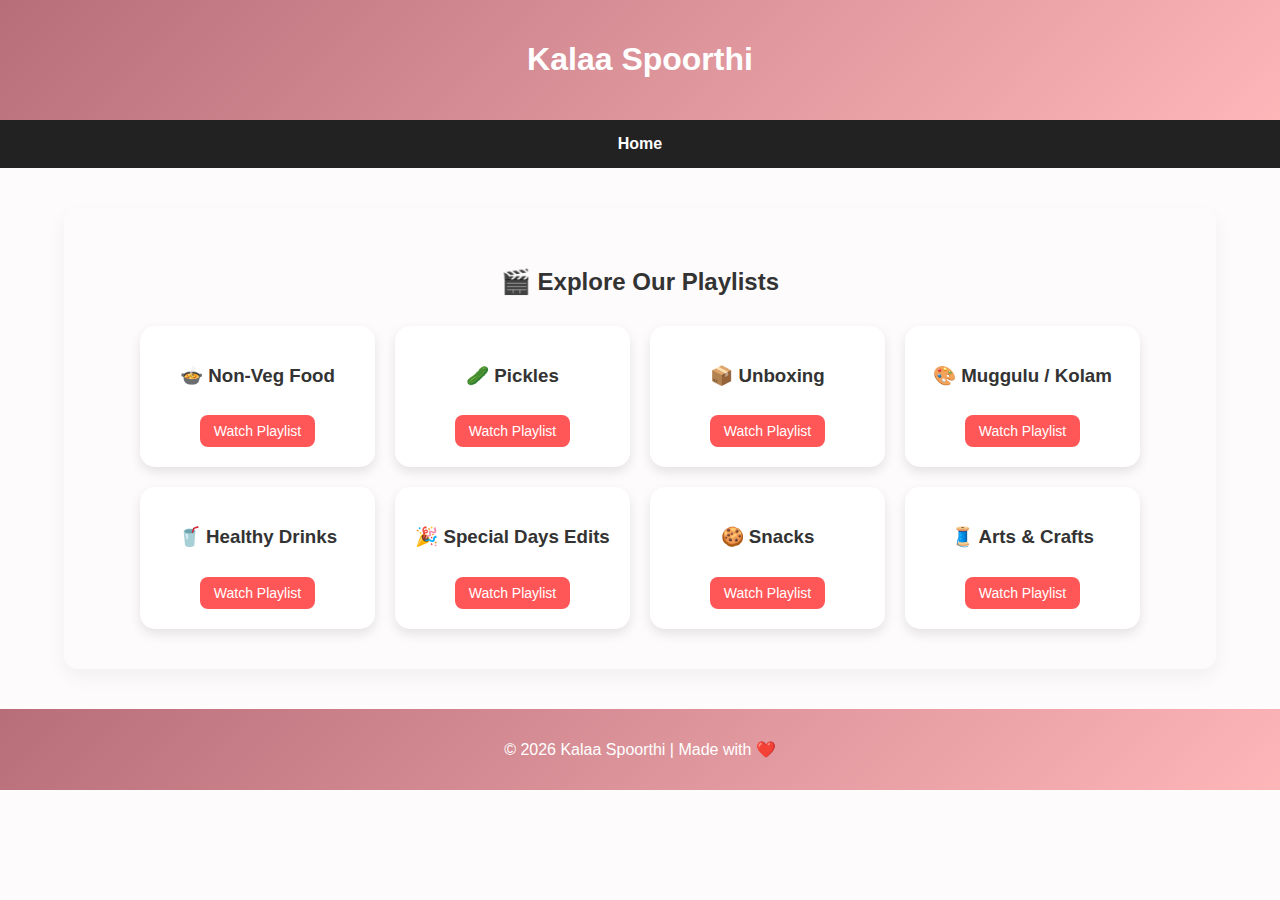
<file: video.html>
<!DOCTYPE html>
<html lang="en">
<head>
  <meta charset="UTF-8">
  <title>Playlists - Kalaa Spoorthi</title>
  <link rel="stylesheet" href="style.css">
  <meta name="viewport" content="width=device-width, initial-scale=1.0">
</head>

<body>

<header class="top-header">
  <h1>Kalaa Spoorthi</h1>
</header>

<nav>
  <a href="index.html">Home</a>
</nav>

<section class="playlist-section">
  <h2>🎬 Explore Our Playlists</h2>

  <div class="playlist-grid">

    <div class="playlist-card">
      <h3>🍲 Non-Veg Food</h3>
      <a href="https://www.youtube.com/playlist?list=PLSitttLaPSbaXNWz3Lt8Gyyzmm9OEpfZB" target="_blank">Watch Playlist</a>
    </div>

    <div class="playlist-card">
      <h3>🥒 Pickles</h3>
      <a href="https://www.youtube.com/playlist?list=PLSitttLaPSbbcBu-STzA4jq-syzEohhgC" target="_blank">Watch Playlist</a>
    </div>

    <div class="playlist-card">
      <h3>📦 Unboxing</h3>
      <a href="https://www.youtube.com/playlist?list=PLSitttLaPSbaIgy60b9Qr4JO2fDDlV9y9" target="_blank">Watch Playlist</a>
    </div>

    <div class="playlist-card">
      <h3>🎨 Muggulu / Kolam</h3>
      <a href="https://www.youtube.com/playlist?list=PLSitttLaPSba55Gpqc5tgNiQoMzrNnxgP" target="_blank">Watch Playlist</a>
    </div>

    <div class="playlist-card">
      <h3>🥤 Healthy Drinks</h3>
      <a href="https://www.youtube.com/playlist?list=PLSitttLaPSbbSNrVw3ZiCEOT9U9Ff4f2O" target="_blank">Watch Playlist</a>
    </div>

    <div class="playlist-card">
      <h3>🎉 Special Days Edits</h3>
      <a href="https://www.youtube.com/playlist?list=PLSitttLaPSbbn3K5ivMaC08dKus5ut273" target="_blank">Watch Playlist</a>
    </div>

    <div class="playlist-card">
      <h3>🍪 Snacks</h3>
      <a href="https://www.youtube.com/playlist?list=PLSitttLaPSbYQhtgXon-MfoR3Sdou_M89" target="_blank">Watch Playlist</a>
    </div>

    <div class="playlist-card">
      <h3>🧵 Arts & Crafts</h3>
      <a href="https://www.youtube.com/playlist?list=PLSitttLaPSbbRov4t8-hcQIrZpmS3Zrsi" target="_blank">Watch Playlist</a>
    </div>

  </div>
</section>

<footer>
  <p>© 2026 Kalaa Spoorthi | Made with ❤️</p>
</footer>

</body>
</html>
</file>
<file: style.css>
* {
  box-sizing: border-box;
}

body {
  margin: 0;
  font-family: 'Poppins', sans-serif;
  background: #fdfbfb;
  color: #333;
  text-align: center;

  overflow-x: hidden;   /* 🔥 THIS stops side scroll */
}
img {
  max-width: 100%;
  height: auto;
  display: block;
}


.top-header {
  display: flex;
  align-items: center;
  justify-content: center;
  gap: 15px;
  background: linear-gradient(135deg, #b76e79, #ffb6b9);
  color: white;
  padding: 20px;
}

.logo {
  width: 80px;
  height: 80px;
  object-fit: cover;
  border-radius: 50%;
  border: 3px solid white;
  box-shadow: 0 0 10px rgba(0,0,0,0.3);
}

nav {
  position: sticky;
  top: 0;
  background: #222;
  padding: 15px;
  z-index: 1000;
}

nav a {
  color: white;
  margin: 15px;
  text-decoration: none;
  font-weight: bold;
  transition: 0.3s;
}

nav a:hover {
  color: #ffb6b9;
}

section {
  padding: 80px 20px;
}

.hero {
  background: linear-gradient(135deg, #b76e79, #ffb6b9);
  color: white;
  padding: 100px 20px;
}

.hero h2 {
  font-size: 42px;
}

.btn {
  display: inline-block;
  margin-top: 20px;
  padding: 12px 20px;
  background: white;
  color: #b76e79;
  border-radius: 8px;
  text-decoration: none;
  font-weight: bold;
  transition: 0.3s;
}

.btn:hover {
  transform: scale(1.05);
  box-shadow: 0 5px 15px rgba(0,0,0,0.2);
}

.showcase {
  background: #fff;
}

.image-grid {
  display: grid;
  grid-template-columns: repeat(auto-fit, minmax(200px, 1fr));
  gap: 15px;
  margin-top: 20px;
}

.image-grid img {
  width: 100%;
  border-radius: 12px;
  box-shadow: 0 5px 15px rgba(0,0,0,0.1);
  transition: transform 0.4s ease, box-shadow 0.4s ease;
}

.image-grid img:hover {
  transform: scale(1.08);
  box-shadow: 0 12px 25px rgba(0,0,0,0.2);
}

.features {
  background: #fff0f3;
}

.feature-grid {
  display: grid;
  grid-template-columns: repeat(auto-fit, minmax(250px, 1fr));
  gap: 20px;
  margin-top: 25px;
}

.feature-card {
  background: white;
  padding: 25px;
  border-radius: 12px;
  box-shadow: 0 5px 15px rgba(0,0,0,0.1);
  transition: 0.3s;
}

.feature-card:hover {
  transform: translateY(-6px);
  box-shadow: 0 12px 25px rgba(0,0,0,0.15);
}

.quote {
  font-style: italic;
  font-size: 20px;
}

.stats {
  display: flex;
  justify-content: center;
  gap: 40px;
  background: #fdf6f0;
}

.cta {
  background: linear-gradient(135deg, #b76e79, #ffb6b9);
  color: white;
}

.contact-box {
  background: white;
  width: 80%;
  margin: auto;
  border-radius: 10px;
  box-shadow: 0 0 10px rgba(0,0,0,0.1);
  padding: 30px;
}

footer {
  background: #111;
  color: white;
  padding: 15px;
  margin-top: 40px;
}
/* Section separation */
section {
  border-radius: 14px;
  margin: 40px auto;
  width: 90%;
  box-shadow: 0 8px 20px rgba(0,0,0,0.05);
}

/* Headings style */
h2 {
  font-weight: 600;
  margin-bottom: 10px;
}

/* Smooth scroll */
html {
  scroll-behavior: smooth;
}

/* Footer improvement */
footer {
  background: linear-gradient(135deg, #b76e79, #ffb6b9);
  color: white;
  font-weight: 500;
}

.live-counter {
  text-align: center;
  padding: 50px 20px;
  background: #fff3f0;
  border-radius: 15px;
  margin: 40px 0;
}

.live-counter h2 {
  margin-bottom: 30px;
}

.counter-grid {
  display: flex;
  justify-content: center;
  gap: 40px;
  flex-wrap: wrap;
}

.counter-card {
  background: white;
  padding: 25px 40px;
  border-radius: 15px;
  box-shadow: 0 5px 20px rgba(0,0,0,0.1);
  min-width: 180px;
}

.counter-card h3 {
  font-size: 28px;
  margin-bottom: 10px;
}

.brand-story {
  background: #fef3e2;
  border-radius: 20px;
  padding: 30px 20px;   /* safe side padding */
  margin: 30px auto;    /* center without overflow */
  width: 90%;           /* keeps inside screen */
  max-width: 800px;
  text-align: center;
}

.live-counter h2 {
  margin-bottom: 20px;
}

.latest-videos {
  padding: 40px;
}

.video-grid {
  display: grid;
  grid-template-columns: repeat(auto-fit, minmax(220px, 1fr));
  gap: 20px;
}

.video-card img {
  width: 100%;
  border-radius: 10px;
}

.video-card p {
  font-size: 14px;
  margin-top: 8px;
}

.playlist-section {
  padding: 40px 20px;
  text-align: center;
}

.playlist-section h2 {
  margin-bottom: 30px;
}

.playlist-grid {
  display: grid;
  grid-template-columns: repeat(auto-fit, minmax(230px, 1fr));
  gap: 20px;
  max-width: 1000px;
  margin: auto;
}

.playlist-card {
  background: white;
  padding: 20px;
  border-radius: 15px;
  box-shadow: 0 5px 12px rgba(0,0,0,0.1);
  transition: 0.3s;
}

.playlist-card:hover {
  transform: translateY(-5px);
}

.playlist-card a {
  display: inline-block;
  margin-top: 10px;
  padding: 8px 14px;
  background: #ff5757;
  color: white;
  text-decoration: none;
  border-radius: 8px;
  font-size: 14px;
}

.playlist-card a:hover {
  background: #e63e3e;
}

@media (max-width: 768px) {
  .stats {
    flex-direction: column;
    gap: 20px;
  }

  .video-grid {
    grid-template-columns: 1fr;
  }
}

html, body {
  overflow-x: hidden;
}
</file>
